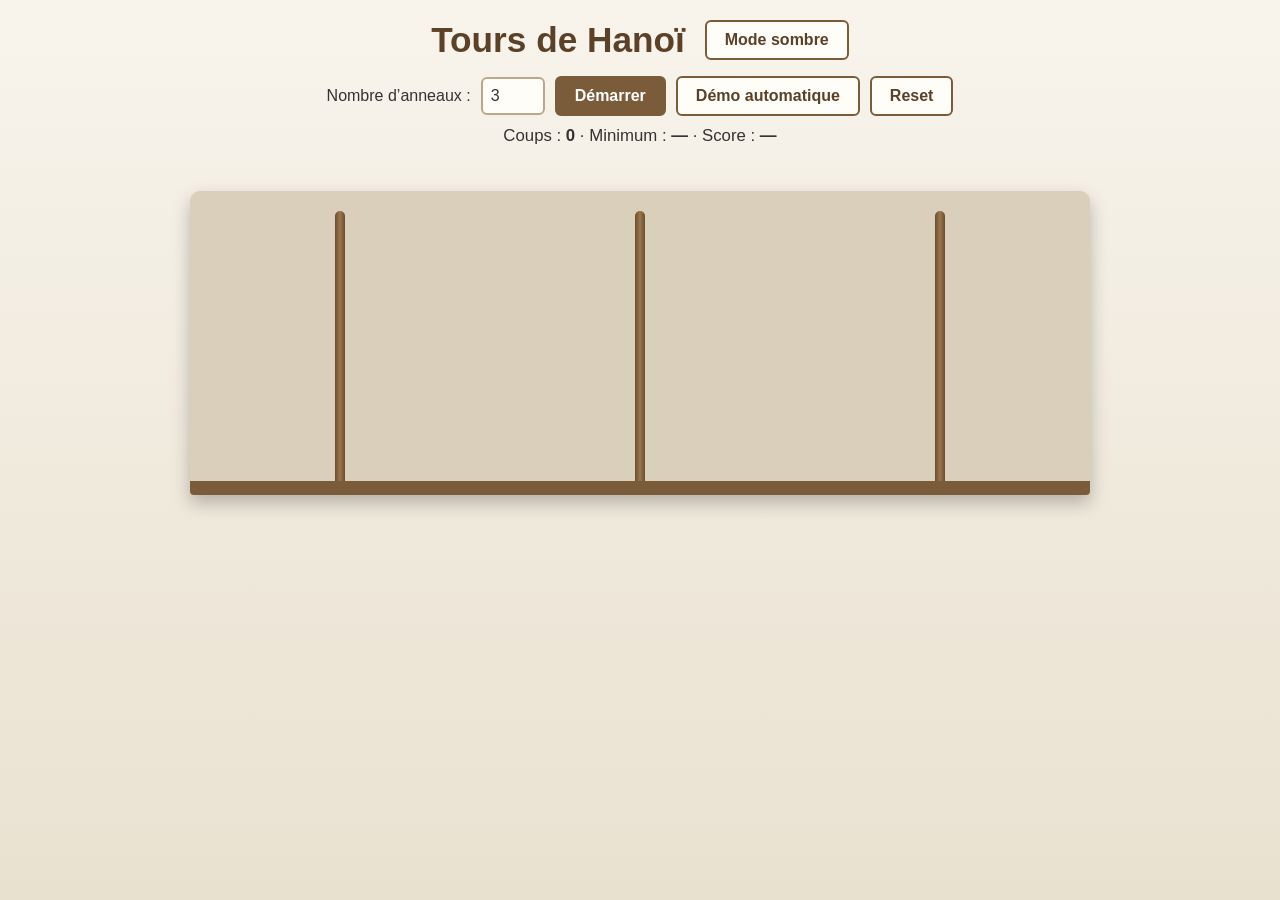
<file: index.html>
<!DOCTYPE html>
<html lang="fr">
<head>
  <meta charset="UTF-8">
  <meta name="viewport" content="width=device-width, initial-scale=1">
  <title>Tours de Hanoï</title>
  <link rel="stylesheet" href="style.css">
</head>
<body>
  <div class="entete">
    <h1>Tours de Hanoï</h1>
    <button id="btn-theme" class="secondaire" type="button">Mode sombre</button>
  </div>

  <div class="commandes">
    <label for="nb-anneaux">Nombre d’anneaux :</label>
    <input type="number" id="nb-anneaux" min="1" max="8" value="3">
    <button id="btn-demarrer" type="button">Démarrer</button>
    <button id="btn-demo" class="secondaire" type="button">Démo automatique</button>
    <button id="btn-reset" class="secondaire" type="button">Reset</button>
  </div>

  <p id="infos">
    Coups : <strong id="compteur">0</strong> ·
    Minimum : <strong id="minimum">—</strong> ·
    Score : <strong id="score">—</strong>
  </p>

  <p id="message" role="status" aria-live="polite"></p>

  <div id="plateau">
    <div class="tour"></div>
    <div class="tour"></div>
    <div class="tour"></div>
  </div>

  <script src="script.js"></script>
</body>
</html>
</file>
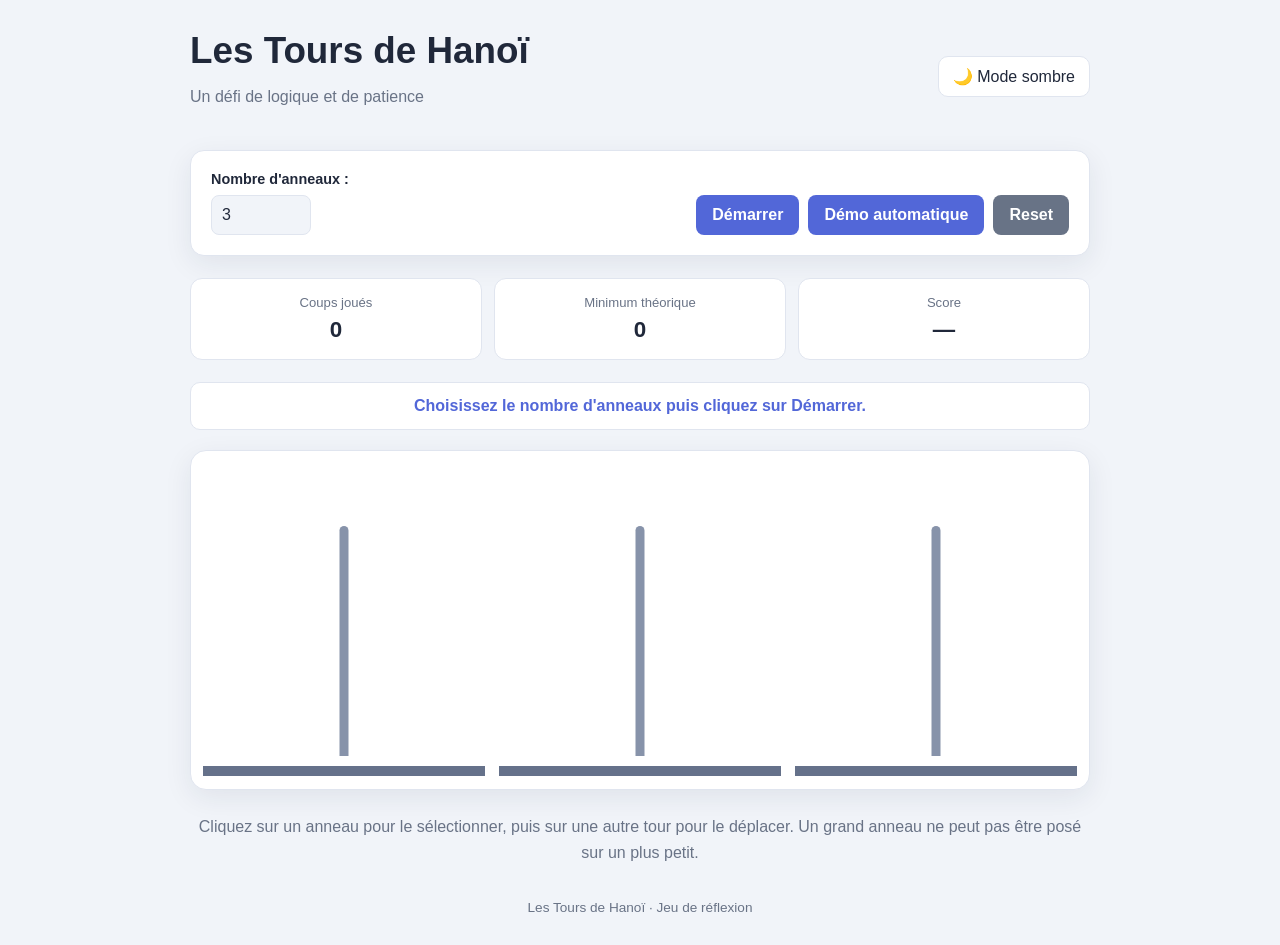
<file: chatgpt/index.html>
<!DOCTYPE html>
<html lang="fr">
<head>
    <meta charset="UTF-8">
    <meta name="viewport" content="width=device-width, initial-scale=1.0">
    <meta name="description" content="Jeu des Tours de Hanoï">
    <title>Les Tours de Hanoï</title>
    <link rel="stylesheet" href="style.css">
    <script src="script.js" defer></script>
</head>
<body>

    <main class="conteneur">

        <header class="entete">
            <div>
                <h1>Les Tours de Hanoï</h1>
                <p>Un défi de logique et de patience</p>
            </div>

            <button id="btn-theme" type="button">
                🌙 Mode sombre
            </button>
        </header>

        <section class="commandes">

            <div class="parametre">
                <label for="nb-anneaux">Nombre d'anneaux :</label>
                <input
                    type="number"
                    id="nb-anneaux"
                    min="1"
                    max="8"
                    step="1"
                    value="3"
                >
            </div>

            <div class="boutons">
                <button id="btn-demarrer" type="button">
                    Démarrer
                </button>

                <button id="btn-demo" type="button">
                    Démo automatique
                </button>

                <button id="btn-reset" type="button">
                    Reset
                </button>
            </div>

        </section>

        <section class="statistiques">
            <div class="statistique">
                <span>Coups joués</span>
                <strong id="compteur">0</strong>
            </div>

            <div class="statistique">
                <span>Minimum théorique</span>
                <strong id="minimum">0</strong>
            </div>

            <div class="statistique">
                <span>Score</span>
                <strong id="score">—</strong>
            </div>
        </section>

        <p id="message" class="message" role="status" aria-live="polite">
            Choisissez le nombre d'anneaux puis cliquez sur Démarrer.
        </p>

        <section id="plateau" aria-label="Plateau des Tours de Hanoï">

            <div class="tour" data-tour="0" aria-label="Première tour"></div>

            <div class="tour" data-tour="1" aria-label="Deuxième tour"></div>

            <div class="tour" data-tour="2" aria-label="Troisième tour"></div>

        </section>

        <p class="instruction">
            Cliquez sur un anneau pour le sélectionner, puis sur une autre
            tour pour le déplacer. Un grand anneau ne peut pas être posé
            sur un plus petit.
        </p>

        <footer>
            Les Tours de Hanoï · Jeu de réflexion
        </footer>

    </main>

</body>
</html>
</file>
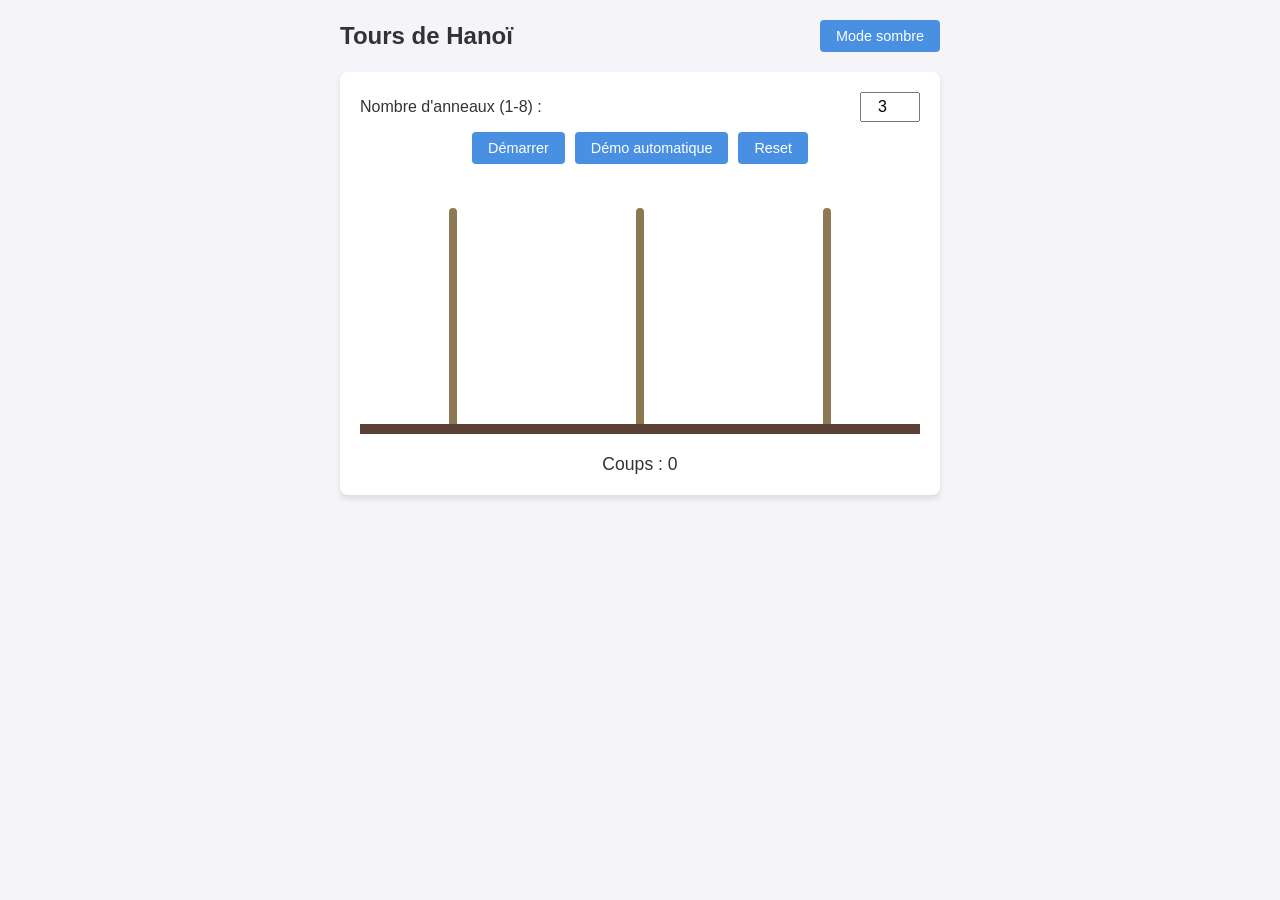
<file: gemini/index.html>
<!DOCTYPE html>
<html lang="fr" data-theme="clair">
<head>
    <meta charset="UTF-8">
    <meta name="viewport" content="width=device-width, initial-scale=1.0">
    <title>Tours de Hanoï</title>
    <link rel="stylesheet" href="style.css">
</head>
<body>
    <header>
        <h1>Tours de Hanoï</h1>
        <button id="btn-theme" type="button">Mode sombre</button>
    </header>

    <main>
        <section id="controles">
            <div class="groupe-champ">
                <label for="nb-anneaux">Nombre d'anneaux (1-8) :</label>
                <input type="number" id="nb-anneaux" value="3" min="1" max="8">
            </div>
            <div class="groupe-boutons">
                <button id="btn-demarrer" type="button">Démarrer</button>
                <button id="btn-demo" type="button">Démo automatique</button>
                <button id="btn-reset" type="button">Reset</button>
            </div>
        </section>

        <div id="message-erreur" class="cache" aria-live="polite"></div>

        <div id="plateau">
            <div class="tour" data-index="0"></div>
            <div class="tour" data-index="1"></div>
            <div class="tour" data-index="2"></div>
        </div>

        <section id="infos-jeu">
            <p>Coups : <span id="compteur-coups">0</span></p>
            <div id="message-victoire" class="cache" aria-live="polite"></div>
        </section>
    </main>

    <script src="script.js"></script>
</body>
</html>
</file>
<file: style.css>
:root {
  --fond1: #f8f4ec;
  --fond2: #e9e1d0;
  --texte: #333;
  --titre: #5a4128;
  --plateau: #d9cfba;
  --bois: #7a5c3a;
  --champ-fond: #fffdf8;
  --champ-bord: #b8a98c;
  --erreur: #a33a1f;
  --succes: #1f7a3a;
  --origine-fond: rgba(43, 108, 176, 0.18);
  --origine-bord: rgba(43, 108, 176, 0.65);
  --survol: rgba(255, 255, 255, 0.25);
  --btn-fond: #7a5c3a;
  --btn-texte: #fff;
  --sec-fond: #fffdf8;
  --sec-texte: #5a4128;
  --contour: #1a1a1a;
  --halo: rgba(255, 255, 255, 0.85);
}

:root[data-theme="sombre"] {
  --fond1: #1d2030;
  --fond2: #11131c;
  --texte: #e6e8f2;
  --titre: #f3d9b0;
  --plateau: #2a2f45;
  --bois: #9a7650;
  --champ-fond: #1a1d2b;
  --champ-bord: #4a5278;
  --erreur: #ff8a78;
  --succes: #6fe09a;
  --origine-fond: rgba(100, 160, 255, 0.18);
  --origine-bord: rgba(120, 170, 255, 0.85);
  --survol: rgba(255, 255, 255, 0.07);
  --btn-fond: #a6773f;
  --btn-texte: #fff;
  --sec-fond: #222740;
  --sec-texte: #f0dcc0;
  --contour: #ffffff;
  --halo: rgba(255, 230, 120, 0.9);
}

* { box-sizing: border-box; }

body {
  font-family: Arial, Helvetica, sans-serif;
  background: linear-gradient(var(--fond1), var(--fond2));
  color: var(--texte);
  margin: 0;
  padding: 20px 12px;
  text-align: center;
  min-height: 100vh;
}

.entete {
  display: flex;
  flex-wrap: wrap;
  justify-content: center;
  align-items: center;
  gap: 8px 20px;
  margin-bottom: 16px;
}

h1 {
  margin: 0;
  font-size: clamp(1.4rem, 5vw, 2.2rem);
  color: var(--titre);
}

.commandes {
  display: flex;
  flex-wrap: wrap;
  justify-content: center;
  align-items: center;
  gap: 10px;
  margin-bottom: 10px;
}

#nb-anneaux {
  width: 64px;
  padding: 8px;
  font-size: 1rem;
  color: var(--texte);
  background: var(--champ-fond);
  border: 2px solid var(--champ-bord);
  border-radius: 6px;
}

button {
  padding: 9px 18px;
  font-size: 1rem;
  font-weight: bold;
  border-radius: 6px;
  cursor: pointer;
  transition: filter 0.2s, transform 0.1s;
}

#btn-demarrer {
  color: var(--btn-texte);
  background: var(--btn-fond);
  border: 2px solid var(--btn-fond);
}

.secondaire {
  color: var(--sec-texte);
  background: var(--sec-fond);
  border: 2px solid var(--bois);
}

button:hover:not(:disabled) { filter: brightness(1.12); }
button:active:not(:disabled) { transform: scale(0.96); }
button:disabled { opacity: 0.5; cursor: not-allowed; }

button:focus-visible,
#nb-anneaux:focus-visible {
  outline: 3px solid #2b6cb0;
  outline-offset: 2px;
}

#infos {
  margin: 0 0 6px;
  font-size: 1.05rem;
}

#message {
  min-height: 1.5em;
  margin: 0 0 16px;
  color: var(--erreur);
  font-weight: bold;
  font-size: 0.95rem;
}

#message.succes { color: var(--succes); }

#plateau {
  display: flex;
  justify-content: center;
  align-items: flex-end;
  gap: clamp(8px, 4vw, 40px);
  max-width: 900px;
  margin: 0 auto;
  padding: 20px clamp(6px, 3vw, 20px) 0;
  background: var(--plateau);
  border-bottom: 14px solid var(--bois);
  border-radius: 10px 10px 4px 4px;
  box-shadow: 0 8px 18px rgba(0, 0, 0, 0.25);
}

.tour {
  position: relative;
  flex: 1;
  min-width: 0;
  height: 270px;
  display: flex;
  flex-direction: column-reverse;
  align-items: center;
  cursor: pointer;
  border-radius: 8px;
  transition: background 0.2s;
}

.tour:hover { background: var(--survol); }

.tour::before {
  content: "";
  position: absolute;
  bottom: 0;
  left: 50%;
  width: clamp(6px, 1.5vw, 10px);
  height: 100%;
  transform: translateX(-50%);
  background: linear-gradient(90deg, #6a4d2e, #9a7650, #6a4d2e);
  border-radius: 5px 5px 0 0;
  z-index: 0;
}

.tour.origine {
  background: var(--origine-fond);
  box-shadow: inset 0 0 0 3px var(--origine-bord);
}

.anneau {
  position: relative;
  z-index: 1;
  height: 24px;
  margin-top: 2px;
  border-radius: 12px;
  border: 1px solid rgba(0, 0, 0, 0.4);
  box-shadow: inset 0 -5px 6px rgba(0, 0, 0, 0.18),
              inset 0 4px 5px rgba(255, 255, 255, 0.35);
}

.anneau.selectionne {
  outline: 3px solid var(--contour);
  outline-offset: 2px;
  transform: translateY(-14px);
  box-shadow: 0 0 0 5px var(--halo), 0 10px 14px rgba(0, 0, 0, 0.4);
  animation: souleve 0.18s ease-out;
}

@keyframes souleve {
  from { transform: translateY(0); }
  to   { transform: translateY(-14px); }
}

.tour.refus {
  background: rgba(200, 40, 30, 0.3);
  animation: tremble 0.4s;
}

@keyframes tremble {
  0%, 100% { transform: translateX(0); }
  20% { transform: translateX(-8px); }
  40% { transform: translateX(8px); }
  60% { transform: translateX(-6px); }
  80% { transform: translateX(6px); }
}

@media (max-width: 520px) {
  body { padding: 14px 8px; }
  .tour { height: 220px; }
  .anneau { height: 20px; border-radius: 10px; }
  .anneau.selectionne { transform: translateY(-10px); animation-name: souleve-petit; }
  @keyframes souleve-petit {
    from { transform: translateY(0); }
    to   { transform: translateY(-10px); }
  }
}

@media (prefers-reduced-motion: reduce) {
  .anneau.selectionne, .tour.refus { animation: none; }
}
</file>
<file: chatgpt/style.css>
/* =====================================
   VARIABLES DES THÈMES
===================================== */

:root {
    color-scheme: light;

    --fond: #f1f4f9;
    --surface: #ffffff;
    --texte: #20283a;
    --secondaire: #697386;
    --primaire: #5267d8;
    --primaire-hover: #3e50bb;
    --tour: #8793aa;
    --socle: #65718a;
    --bordure: #e0e5ef;
    --selection: #ffd166;
    --erreur: #e5484d;
    --ombre: 0 8px 28px rgba(25, 35, 60, 0.08);
}

body.theme-sombre {
    color-scheme: dark;

    --fond: #151925;
    --surface: #222a3b;
    --texte: #f0f2f8;
    --secondaire: #aab3c5;
    --primaire: #8293ff;
    --primaire-hover: #9eabff;
    --tour: #9aa6bd;
    --socle: #a0abc1;
    --bordure: #394257;
    --selection: #ffd166;
    --erreur: #ff666b;
    --ombre: 0 8px 28px rgba(0, 0, 0, 0.25);
}

/* =====================================
   BASE
===================================== */

* {
    box-sizing: border-box;
}

body {
    margin: 0;
    min-height: 100vh;
    padding: 30px 16px;
    background: var(--fond);
    color: var(--texte);
    font-family: Arial, Helvetica, sans-serif;
    transition: background 0.25s, color 0.25s;
}

button,
input {
    font: inherit;
}

.conteneur {
    width: 100%;
    max-width: 900px;
    margin: auto;
}

/* =====================================
   EN-TÊTE
===================================== */

.entete {
    display: flex;
    justify-content: space-between;
    align-items: center;
    gap: 16px;
    margin-bottom: 28px;
}

h1 {
    margin: 0;
    font-size: clamp(1.6rem, 5vw, 2.3rem);
}

.entete p {
    color: var(--secondaire);
}

#btn-theme {
    padding: 10px 14px;
    border: 1px solid var(--bordure);
    border-radius: 10px;
    background: var(--surface);
    color: var(--texte);
    cursor: pointer;
}

/* =====================================
   COMMANDES
===================================== */

.commandes {
    display: flex;
    justify-content: space-between;
    align-items: end;
    flex-wrap: wrap;
    gap: 18px;
    padding: 20px;
    background: var(--surface);
    border: 1px solid var(--bordure);
    border-radius: 14px;
    box-shadow: var(--ombre);
}

.parametre {
    display: flex;
    flex-direction: column;
    gap: 8px;
}

.parametre label {
    font-size: 0.9rem;
    font-weight: bold;
}

#nb-anneaux {
    width: 100px;
    padding: 10px;
    border: 1px solid var(--bordure);
    border-radius: 8px;
    background: var(--fond);
    color: var(--texte);
}

.boutons {
    display: flex;
    flex-wrap: wrap;
    gap: 9px;
}

.boutons button {
    padding: 11px 16px;
    border: none;
    border-radius: 8px;
    background: var(--primaire);
    color: white;
    font-weight: bold;
    cursor: pointer;
    transition: background 0.2s, transform 0.15s;
}

.boutons button:hover {
    background: var(--primaire-hover);
    transform: translateY(-2px);
}

#btn-reset {
    background: #687386;
}

#btn-reset:hover {
    background: #505d73;
}

/* =====================================
   STATISTIQUES
===================================== */

.statistiques {
    display: grid;
    grid-template-columns: repeat(3, 1fr);
    gap: 12px;
    margin: 22px 0;
}

.statistique {
    display: flex;
    flex-direction: column;
    align-items: center;
    gap: 7px;
    padding: 16px 8px;
    background: var(--surface);
    border: 1px solid var(--bordure);
    border-radius: 12px;
}

.statistique span {
    color: var(--secondaire);
    font-size: 0.82rem;
}

.statistique strong {
    font-size: 1.4rem;
}

/* =====================================
   MESSAGE
===================================== */

.message {
    min-height: 48px;
    display: flex;
    justify-content: center;
    align-items: center;
    margin: 20px 0;
    padding: 12px;
    background: var(--surface);
    border: 1px solid var(--bordure);
    border-radius: 10px;
    color: var(--primaire);
    font-weight: bold;
    text-align: center;
}

/* =====================================
   PLATEAU
===================================== */

#plateau {
    display: grid;
    grid-template-columns: repeat(3, minmax(0, 1fr));
    gap: 14px;
    min-height: 340px;
    padding: 25px 12px 0;
    background: var(--surface);
    border: 1px solid var(--bordure);
    border-radius: 16px;
    box-shadow: var(--ombre);
}

.tour {
    position: relative;
    display: flex;
    flex-direction: column;
    justify-content: flex-end;
    align-items: center;
    min-width: 0;
    height: 300px;
    padding-bottom: 12px;
    border-bottom: 10px solid var(--socle);
    cursor: pointer;
}

.tour::before {
    content: "";
    position: absolute;
    bottom: 10px;
    left: 50%;
    width: 9px;
    height: 230px;
    border-radius: 6px 6px 0 0;
    background: var(--tour);
    transform: translateX(-50%);
    z-index: 0;
}

/* =====================================
   ANNEAUX
===================================== */

.anneau {
    position: relative;
    z-index: 1;
    flex-shrink: 0;
    height: 25px;
    border: 2px solid rgba(255, 255, 255, 0.5);
    border-radius: 7px;
    cursor: pointer;
}

.anneau.selectionne {
    outline: 4px solid var(--selection);
    outline-offset: 2px;
    filter: brightness(1.15);
    z-index: 3;
}

.anneau.selectionne::after {
    content: "▲";
    position: absolute;
    top: -22px;
    left: 50%;
    transform: translateX(-50%);
    color: var(--selection);
    font-size: 13px;
}

/* =====================================
   ANIMATION DES ANNEAUX
===================================== */

.anneau-animation {
    position: fixed;
    z-index: 1000;
    margin: 0;
    pointer-events: none;
    border-radius: 7px;
    will-change: transform;
}

/* =====================================
   REFUS D'UN DÉPLACEMENT
===================================== */

.tour.refus {
    animation: tremblement 0.35s ease-in-out;
}

@keyframes tremblement {
    0%, 100% {
        transform: translateX(0);
    }

    20% {
        transform: translateX(-8px);
    }

    40% {
        transform: translateX(8px);
    }

    60% {
        transform: translateX(-5px);
    }

    80% {
        transform: translateX(5px);
    }
}

/* =====================================
   INSTRUCTIONS ET PIED DE PAGE
===================================== */

.instruction {
    margin: 24px 0;
    color: var(--secondaire);
    line-height: 1.6;
    text-align: center;
}

footer {
    margin-top: 35px;
    color: var(--secondaire);
    font-size: 0.85rem;
    text-align: center;
}

/* =====================================
   MOUVEMENTS RÉDUITS
===================================== */

@media (prefers-reduced-motion: reduce) {
    *,
    *::before,
    *::after {
        animation-duration: 0.01ms !important;
        animation-iteration-count: 1 !important;
        transition-duration: 0.01ms !important;
        scroll-behavior: auto !important;
    }
}

/* =====================================
   RESPONSIVE
===================================== */

@media (max-width: 520px) {
    body {
        padding: 18px 10px;
    }

    .entete {
        flex-direction: column;
        align-items: flex-start;
    }

    .commandes {
        flex-direction: column;
        align-items: stretch;
    }

    .boutons button {
        flex: 1 1 auto;
        padding: 10px;
        font-size: 0.85rem;
    }

    #plateau {
        gap: 5px;
        min-height: 290px;
        padding: 15px 5px 0;
    }

    .tour {
        height: 260px;
    }

    .tour::before {
        height: 205px;
        width: 7px;
    }

    .anneau {
        height: 22px;
    }

    .statistiques {
        gap: 6px;
    }

    .statistique {
        padding: 12px 4px;
    }

    .statistique span {
        font-size: 0.68rem;
        text-align: center;
    }

    .statistique strong {
        font-size: 1.15rem;
    }
}
</file>
<file: gemini/style.css>
:root {
    --bg-color: #f4f4f9;
    --text-color: #333333;
    --tour-color: #8c7853;
    --socle-color: #5c4033;
    --plateau-bg: #ffffff;
    --btn-bg: #4a90e2;
    --btn-text: #ffffff;
    --btn-hover: #357abd;
    --refus-color: #e74c3c;
    --selection-border: #f1c40f;
}

[data-theme="sombre"] {
    --bg-color: #1a1a1a;
    --text-color: #f4f4f9;
    --tour-color: #b08d57;
    --socle-color: #8c6d46;
    --plateau-bg: #2a2a2a;
    --btn-bg: #3498db;
    --btn-text: #ffffff;
    --btn-hover: #2980b9;
    --refus-color: #c0392b;
    --selection-border: #f39c12;
}

* {
    box-sizing: border-box;
    margin: 0;
    padding: 0;
}

body {
    font-family: Arial, sans-serif;
    background-color: var(--bg-color);
    color: var(--text-color);
    display: flex;
    flex-direction: column;
    align-items: center;
    min-height: 100vh;
    padding: 20px;
    transition: background-color 0.3s, color 0.3s;
}

header {
    display: flex;
    justify-content: space-between;
    align-items: center;
    width: 100%;
    max-width: 600px;
    margin-bottom: 20px;
}

h1 {
    font-size: 1.5rem;
}

button {
    background-color: var(--btn-bg);
    color: var(--btn-text);
    border: none;
    padding: 8px 16px;
    border-radius: 4px;
    cursor: pointer;
    font-size: 0.9rem;
    transition: background-color 0.2s;
}

button:hover {
    background-color: var(--btn-hover);
}

main {
    display: flex;
    flex-direction: column;
    align-items: center;
    width: 100%;
    max-width: 600px;
    background-color: var(--plateau-bg);
    padding: 20px;
    border-radius: 8px;
    box-shadow: 0 4px 6px rgba(0, 0, 0, 0.1);
}

#controles {
    display: flex;
    flex-direction: column;
    gap: 10px;
    width: 100%;
    margin-bottom: 20px;
}

.groupe-champ {
    display: flex;
    justify-content: space-between;
    align-items: center;
}

input[type="number"] {
    width: 60px;
    padding: 4px;
    font-size: 1rem;
    text-align: center;
}

.groupe-boutons {
    display: flex;
    gap: 10px;
    justify-content: center;
    flex-wrap: wrap;
}

#message-erreur {
    color: var(--refus-color);
    margin-bottom: 10px;
    font-size: 0.9rem;
    text-align: center;
}

.cache {
    display: none;
}

#plateau {
    display: flex;
    justify-content: space-around;
    width: 100%;
    height: 250px;
    position: relative;
    margin-bottom: 20px;
    border-bottom: 10px solid var(--socle-color);
}

.tour {
    flex: 1;
    position: relative;
    display: flex;
    flex-direction: column-reverse;
    align-items: center;
    height: 100%;
    cursor: pointer;
}

.tour::before {
    content: '';
    position: absolute;
    bottom: 0;
    width: 8px;
    height: 90%;
    background-color: var(--tour-color);
    border-radius: 4px 4px 0 0;
    z-index: 1;
}

.anneau {
    height: 22px;
    border-radius: 11px;
    position: relative;
    z-index: 2;
    margin-bottom: 2px;
}

.anneau.selectionne {
    outline: 3px solid var(--selection-border);
}

@keyframes tremblement {
    0% { transform: translateX(0); }
    20% { transform: translateX(-5px); }
    40% { transform: translateX(5px); }
    60% { transform: translateX(-5px); }
    80% { transform: translateX(5px); }
    100% { transform: translateX(0); }
}

.tour.refus {
    animation: tremblement 0.4s ease;
}

.tour.refus::before {
    background-color: var(--refus-color);
}

#infos-jeu {
    text-align: center;
    font-size: 1.1rem;
}

#message-victoire {
    margin-top: 10px;
    color: #27ae60;
    font-weight: bold;
}

@media (max-width: 520px) {
    main {
        padding: 10px;
    }
    #plateau {
        height: 200px;
    }
}
</file>
